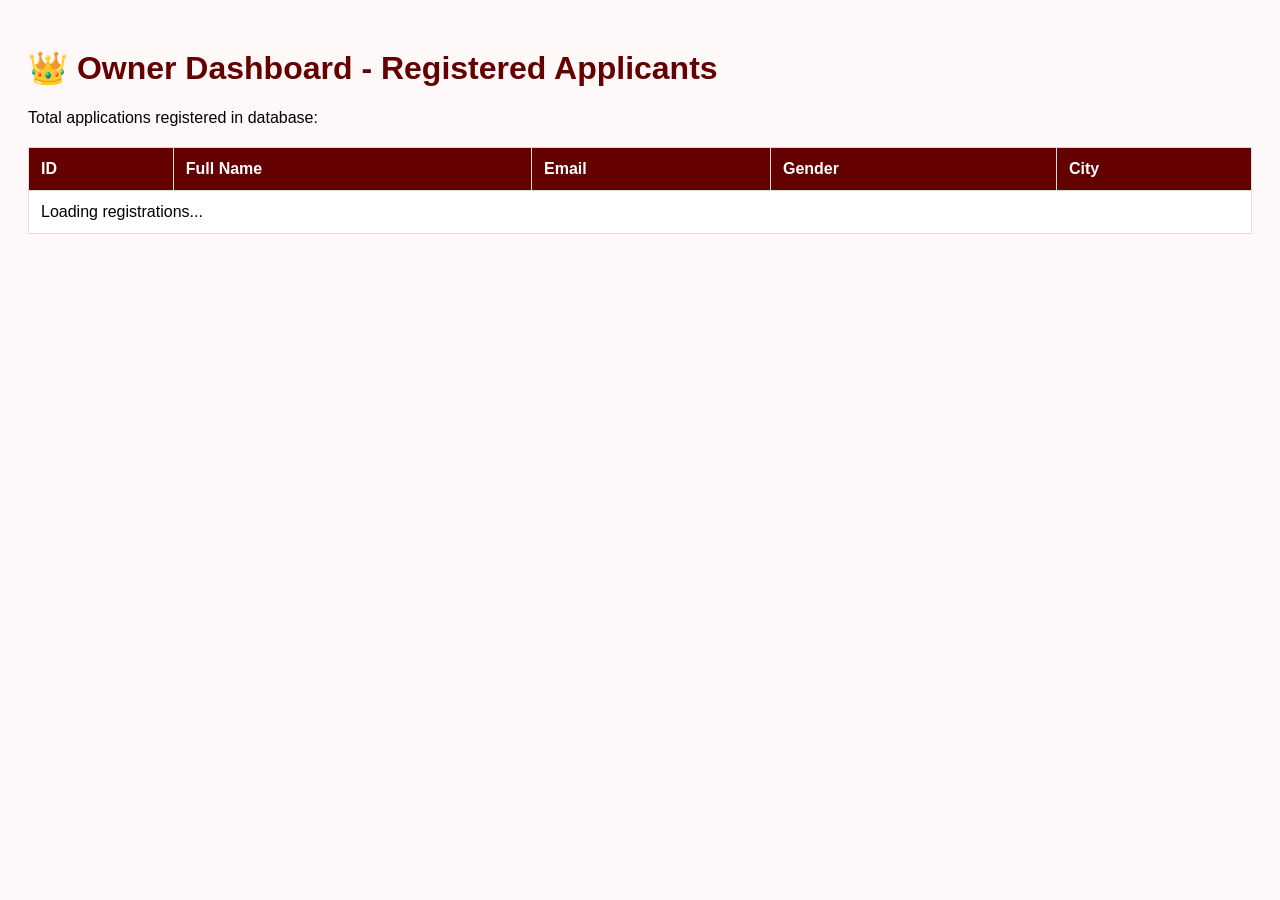
<file: admin.html>
<!DOCTYPE html>
<html lang="en">
<head>
    <meta charset="UTF-8">
    <meta name="viewport" content="width=device-width, initial-scale=1.0">
    <title>Owner Dashboard | ShubhVivah.com</title>
    <style>
        body { font-family: sans-serif; padding: 20px; background: #fff8f8; }
        h1 { color: #650000; }
        table { width: 100%; border-collapse: collapse; background: white; margin-top: 20px; }
        th, td { border: 1px solid #ddd; padding: 12px; text-align: left; }
        th { background: #650000; color: white; }
        tr:nth-child(even) { background: #f9f9f9; }
    </style>
</head>
<body>

    <h1>👑 Owner Dashboard - Registered Applicants</h1>
    <p>Total applications registered in database:</p>

    <table>
        <thead>
            <tr>
                <th>ID</th>
                <th>Full Name</th>
                <th>Email</th>
                <th>Gender</th>
                <th>City</th>
            </tr>
        </thead>
        <tbody id="userTable">
            <tr><td colspan="5">Loading registrations...</td></tr>
        </tbody>
    </table>

    <script>
        async function fetchAdminData() {
            try {
                const response = await fetch("http://localhost:8080/api/auth/admin/users");
                const users = await response.json();
                const table = document.getElementById("userTable");
                table.innerHTML = "";

                users.forEach(user => {
                    table.innerHTML += `
                        <tr>
                            <td>${user.id}</td>
                            <td><strong>${user.fullName}</strong></td>
                            <td>${user.email}</td>
                            <td>${user.gender}</td>
                            <td>${user.city}</td>
                        </tr>
                    `;
                });
            } catch (error) {
                console.error(error);
            }
        }

        fetchAdminData();
    </script>
</body>
</html>
</file>
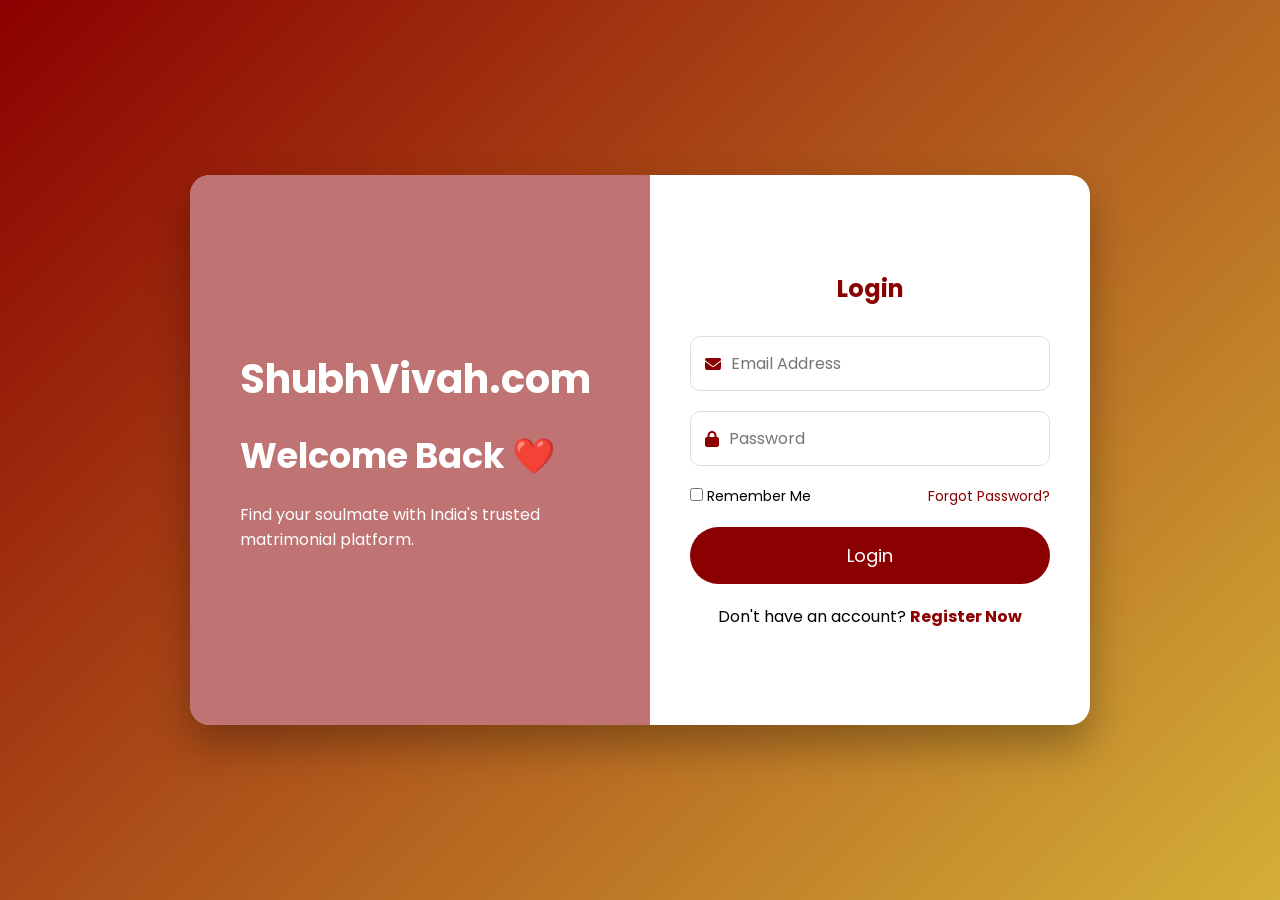
<file: login.html>
<!DOCTYPE html>
<html lang="en">

<head>
    <meta charset="UTF-8">
    <meta name="viewport" content="width=device-width, initial-scale=1.0">
    <title>Login | ShubhVivah.com</title>

    <link rel="preconnect" href="https://fonts.googleapis.com">
    <link href="https://fonts.googleapis.com/css2?family=Poppins:wght@300;400;500;600;700&display=swap" rel="stylesheet">
    <link href="https://cdnjs.cloudflare.com/ajax/libs/font-awesome/6.7.2/css/all.min.css" rel="stylesheet">
    <link rel="stylesheet" href="login.css">
</head>

<body>

    <div class="container">
        <div class="left">
            <h1>ShubhVivah.com</h1>
            <h2>Welcome Back ❤️</h2>
            <p>Find your soulmate with India's trusted matrimonial platform.</p>
        </div>

        <div class="right">
            <form id="loginForm">
                <h2>Login</h2>

                <div class="input-box">
                    <i class="fa-solid fa-envelope"></i>
                    <input type="email" id="email" placeholder="Email Address" required>
                </div>

                <div class="input-box">
                    <i class="fa-solid fa-lock"></i>
                    <input type="password" id="password" placeholder="Password" required>
                </div>

                <div class="remember">
                    <label>
                        <input type="checkbox">
                        Remember Me
                    </label>
                    <a href="#">Forgot Password?</a>
                </div>

                <button type="submit">Login</button>

                <p>
                    Don't have an account?
                    <a href="register.html">Register Now</a>
                </p>
            </form>
        </div>
    </div>

    <!-- Script connected cleanly at the bottom -->
    <script src="script.js"></script>

</body>

</html>
</file>
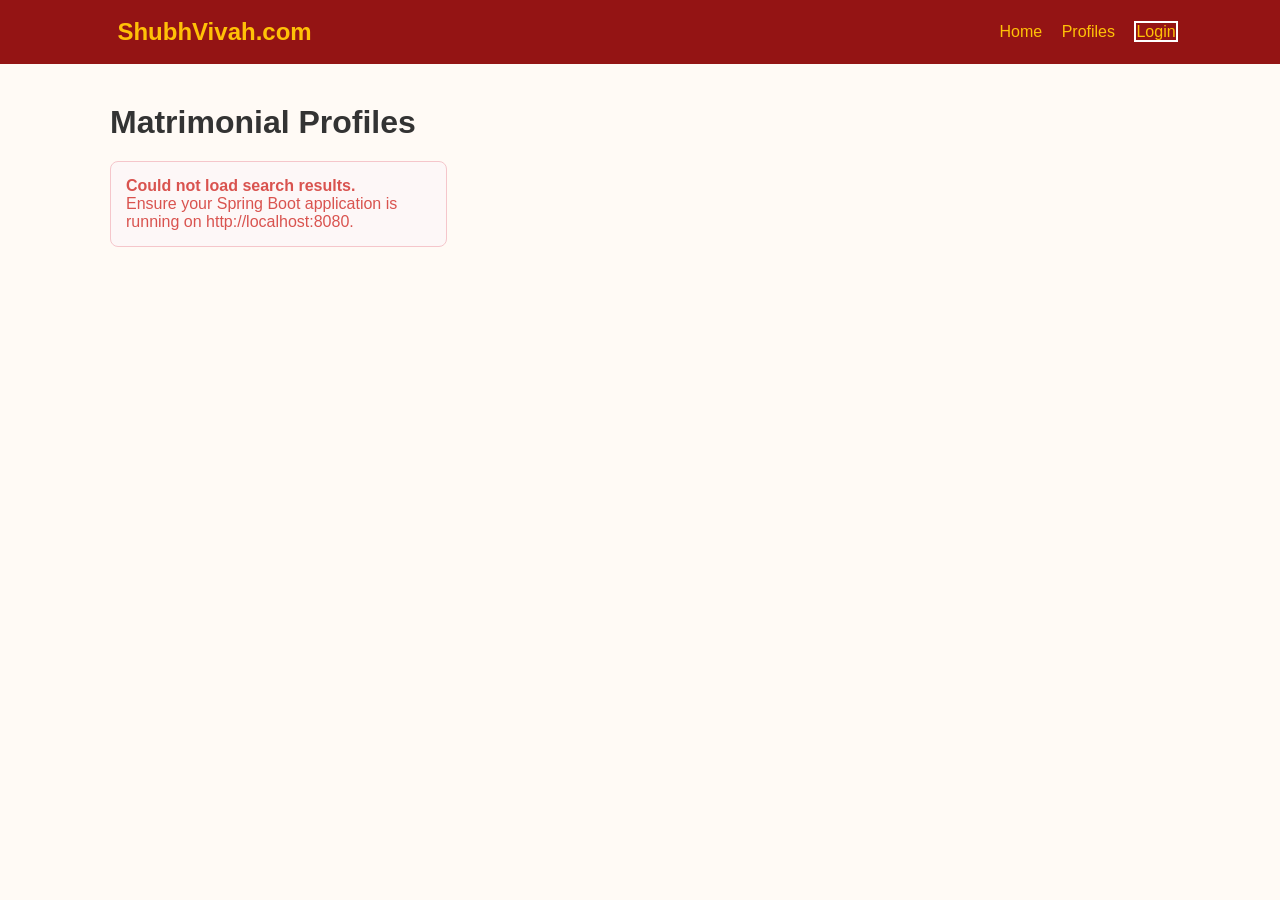
<file: profile.html>
<!DOCTYPE html>
<html lang="en">
<head>
    <meta charset="UTF-8">
    <meta name="viewport" content="width=device-width, initial-scale=1.0">
    <title>Matrimonial Profiles | ShubhVivah</title>
    <link href="https://cdnjs.cloudflare.com/ajax/libs/font-awesome/6.7.2/css/all.min.css" rel="stylesheet">
    <link rel="stylesheet" href="style.css">
    <style>
        .container {
            max-width: 1100px;
            margin: 40px auto;
            padding: 0 20px;
        }
        .profile-grid {
            display: grid;
            grid-template-columns: repeat(auto-fill, minmax(280px, 1fr));
            gap: 25px;
            margin-top: 20px;
        }
        .profile-card {
            background: #fff;
            border-radius: 12px;
            padding: 20px;
            box-shadow: 0 4px 15px rgba(0,0,0,0.08);
            border: 1px solid #eee;
            transition: transform 0.3s ease;
        }
        .profile-card:hover {
            transform: translateY(-5px);
        }
        .profile-card h3 {
            margin-top: 0;
            color: #8b0000;
        }
        .profile-card p {
            margin: 8px 0;
            color: #555;
        }
        .error-msg {
            color: #d9534f;
            background: #fdf7f7;
            padding: 15px;
            border-radius: 8px;
            border: 1px solid #f5c6cb;
        }
        .no-data {
            color: #666;
            font-size: 1.1rem;
            padding: 20px 0;
        }
        nav a {
            color: #ffc107 !important;
            text-decoration: none;
            margin-left: 15px;
        }
        nav a:hover {
            text-decoration: underline;
        }
        .interest-btn {
            background-color: #ffc107;
            color: #000;
            border: none;
            padding: 8px 12px;
            margin-top: 12px;
            border-radius: 6px;
            cursor: pointer;
            font-weight: bold;
            width: 100%;
            transition: background 0.2s;
        }
        .interest-btn:hover {
            background-color: #e0a800;
        }
    </style>
</head>
<body>

    <nav>
        <h2><a href="index.html" style="color:#ffc107; text-decoration:none;">ShubhVivah.com</a></h2>
        <div>
            <a href="index.html">Home</a>
            <a href="profile.html">Profiles</a>
            <a href="login.html" class="login">Login</a>
        </div>
    </nav>

    <div class="container">
        <h1>Matrimonial Profiles</h1>
        <div id="resultsSummary" style="color: #666; margin-bottom: 15px;"></div>
        
        <div id="profilesContainer" class="profile-grid">
            <p>Loading profiles...</p>
        </div>
    </div>

    <script>
        document.addEventListener("DOMContentLoaded", function() {
            const urlParams = new URLSearchParams(window.location.search);
            const gender = urlParams.get('gender') || '';
            const city = urlParams.get('city') || '';

            const resultsSummary = document.getElementById("resultsSummary");
            if (gender || city) {
                resultsSummary.innerHTML = `Showing results for: <strong>${gender || 'All'}</strong> ${city ? 'in <strong>' + city + '</strong>' : ''}`;
            }

            const apiUrl = `http://localhost:8080/api/auth/search?gender=${encodeURIComponent(gender)}&city=${encodeURIComponent(city)}`;

            fetch(apiUrl)
                .then(response => {
                    if (!response.ok) {
                        throw new Error("Server response failed");
                    }
                    return response.json();
                })
                .then(profiles => {
                    const container = document.getElementById("profilesContainer");
                    container.innerHTML = "";

                    if (profiles.length === 0) {
                        container.innerHTML = `<p class="no-data">No profiles found matching your search criteria. Try broadening your filters!</p>`;
                        return;
                    }

                    profiles.forEach(user => {
                        const card = document.createElement("div");
                        card.className = "profile-card";
                        card.innerHTML = `
                            <h3>${user.fullName || 'User'}</h3>
                            <p><strong>Gender:</strong> ${user.gender || 'Not specified'}</p>
                            <p><strong>City:</strong> ${user.city || 'Not specified'}</p>
                            <p><strong>Email:</strong> ${user.email || 'N/A'}</p>
                            <button class="interest-btn" onclick="sendInterest(this)">
                                <i class="fa-solid fa-heart" style="color: #d63031;"></i> Send Interest
                            </button>
                        `;
                        container.appendChild(card);
                    });
                })
                .catch(error => {
                    console.error("Fetch Error:", error);
                    document.getElementById("profilesContainer").innerHTML = `
                        <div class="error-msg">
                            <strong>Could not load search results.</strong><br>
                            Ensure your Spring Boot application is running on <code>http://localhost:8080</code>.
                        </div>
                    `;
                });
        });

        function sendInterest(btn) {
            btn.innerHTML = '<i class="fa-solid fa-check" style="color: green;"></i> Interest Sent!';
            btn.style.backgroundColor = '#fff3cd';
            btn.disabled = true;
            alert("Interest sent successfully! ❤️");
        }
    </script>
</body>
</html>
</file>
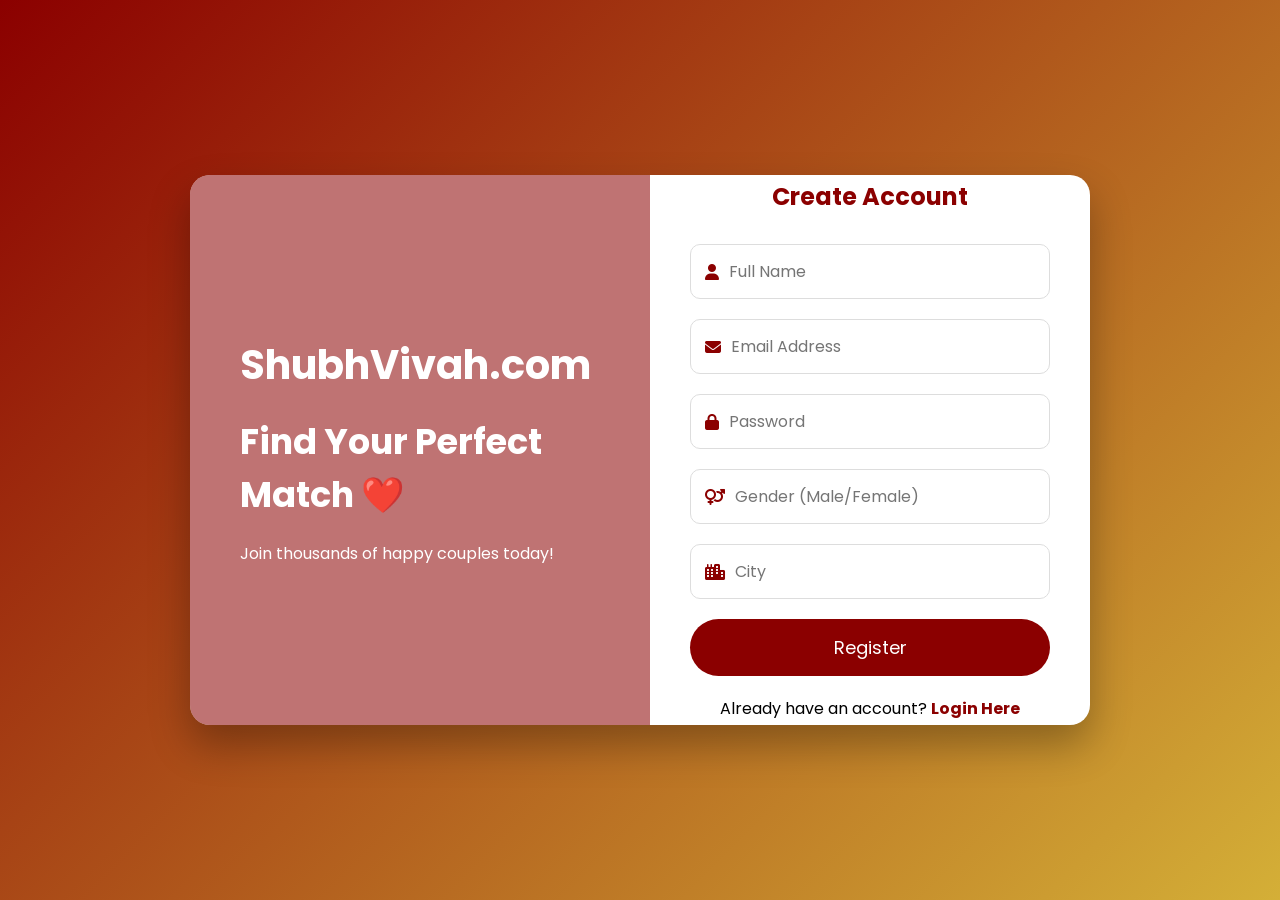
<file: register.html>
<!DOCTYPE html>
<html lang="en">

<head>
    <meta charset="UTF-8">
    <meta name="viewport" content="width=device-width, initial-scale=1.0">
    <title>Register | ShubhVivah.com</title>
    <link rel="preconnect" href="https://fonts.googleapis.com">
    <link href="https://fonts.googleapis.com/css2?family=Poppins:wght@300;400;500;600;700&display=swap" rel="stylesheet">
    <link href="https://cdnjs.cloudflare.com/ajax/libs/font-awesome/6.7.2/css/all.min.css" rel="stylesheet">
    <link rel="stylesheet" href="login.css">
</head>

<body>

    <div class="container">
        <div class="left">
            <h1>ShubhVivah.com</h1>
            <h2>Find Your Perfect Match ❤️</h2>
            <p>Join thousands of happy couples today!</p>
        </div>

        <div class="right">
            <form id="registerForm">
                <h2>Create Account</h2>

                <div class="input-box">
                    <i class="fa-solid fa-user"></i>
                    <input type="text" id="fullName" placeholder="Full Name" required>
                </div>

                <div class="input-box">
                    <i class="fa-solid fa-envelope"></i>
                    <input type="email" id="email" placeholder="Email Address" required>
                </div>

                <div class="input-box">
                    <i class="fa-solid fa-lock"></i>
                    <input type="password" id="password" placeholder="Password" required>
                </div>

                <div class="input-box">
                    <i class="fa-solid fa-venus-mars"></i>
                    <input type="text" id="gender" placeholder="Gender (Male/Female)" required>
                </div>

                <div class="input-box">
                    <i class="fa-solid fa-city"></i>
                    <input type="text" id="city" placeholder="City" required>
                </div>

                <button type="submit">Register</button>

                <p>
                    Already have an account?
                    <a href="login.html">Login Here</a>
                </p>
            </form>
        </div>
    </div>

    <!-- Connected JS -->
    <script src="script.js"></script>

</body>

</html>
</file>
<file: login.css>
*{

margin:0;
padding:0;
box-sizing:border-box;
font-family:Poppins,sans-serif;

}

body{

height:100vh;

display:flex;

justify-content:center;

align-items:center;

background:linear-gradient(135deg,#8B0000,#D4AF37);

}

.container{

width:900px;

height:550px;

background:white;

border-radius:20px;

overflow:hidden;

display:flex;

box-shadow:0 20px 40px rgba(0,0,0,.3);

}

.left{

flex:1;

background:url("https://images.unsplash.com/photo-1511285560929-80b456fea0bc?w=1200") center/cover;

position:relative;

color:white;

display:flex;

flex-direction:column;

justify-content:center;

padding:50px;

}

.left::before{

content:"";

position:absolute;

inset:0;

background:rgba(139,0,0,.55);

}

.left h1,
.left h2,
.left p{

position:relative;

z-index:2;

}

.left h1{

font-size:40px;

margin-bottom:20px;

}

.left h2{

font-size:35px;

margin-bottom:20px;

}

.right{

flex:1;

display:flex;

justify-content:center;

align-items:center;

padding:40px;

}

form{

width:100%;

}

form h2{

text-align:center;

margin-bottom:30px;

color:#8B0000;

}

.input-box{

display:flex;

align-items:center;

margin-bottom:20px;

border:1px solid #ddd;

padding:14px;

border-radius:10px;

}

.input-box i{

margin-right:10px;

color:#8B0000;

}

.input-box input{

border:none;

outline:none;

width:100%;

font-size:16px;

}

.remember{

display:flex;

justify-content:space-between;

margin-bottom:20px;

font-size:14px;

}

.remember a{

text-decoration:none;

color:#8B0000;

}

button{

width:100%;

padding:15px;

border:none;

border-radius:30px;

background:#8B0000;

color:white;

font-size:18px;

cursor:pointer;

transition:.3s;

}

button:hover{

background:#650000;

transform:scale(1.02);

}

form p{

margin-top:20px;

text-align:center;

}

form p a{

color:#8B0000;

font-weight:bold;

text-decoration:none;

}
</file>
<file: style.css>
*{
    margin:0;
    padding:0;
    box-sizing:border-box;
    font-family:'Poppins',sans-serif;
}

body{
    background:#fffaf5;
    color:#333;
}

/* Navbar */

header{
    position:fixed;
    width:100%;
    top:0;
    left:0;
    z-index:1000;
}

nav{
    display:flex;
    justify-content:space-between;
    align-items:center;
    padding:18px 8%;
    background:rgba(139,0,0,0.92);
    backdrop-filter:blur(8px);
}

.logo{
    display:flex;
    align-items:center;
    gap:10px;
    color:#ffd700;
}

.logo i{
    font-size:28px;
}

.logo h2{
    color:white;
}

nav ul{
    display:flex;
    list-style:none;
    gap:35px;
}

nav ul a{
    color:white;
    text-decoration:none;
    font-weight:500;
    transition:.3s;
}

nav ul a:hover{
    color:#ffd700;
}

.buttons a{
    text-decoration:none;
    margin-left:15px;
    padding:10px 22px;
    border-radius:30px;
    transition:.3s;
}

.login{
    color:white;
    border:2px solid white;
}

.login:hover{
    background:white;
    color:#8b0000;
}

.register{
    background:#ffd700;
    color:#8b0000;
    font-weight:bold;
}

/* Hero */

.hero{
    height:100vh;
    background:url("https://images.unsplash.com/photo-1519741497674-611481863552?w=1600") center/cover;
    position:relative;
    display:flex;
    justify-content:center;
    align-items:center;
}

.overlay{
    position:absolute;
    inset:0;
    background:rgba(0,0,0,.55);
}

.hero-content{
    position:relative;
    text-align:center;
    color:white;
    width:70%;
}

.hero h1{
    font-size:58px;
    margin-bottom:20px;
    font-family:'Playfair Display',serif;
}

.hero p{
    font-size:20px;
    line-height:1.8;
    margin-bottom:35px;
}

.hero button{
    padding:15px 35px;
    border:none;
    border-radius:40px;
    cursor:pointer;
    font-size:18px;
    margin:10px;
    transition:.3s;
}

.hero button:first-child{
    background:#ffd700;
    color:#8b0000;
    font-weight:bold;
}

.outline{
    background:transparent;
    color:white;
    border:2px solid white;
}

.hero button:hover{
    transform:translateY(-4px);
}

/* Search */

.search-section{
    padding:80px 8%;
    text-align:center;
}

.search-section h2{
    color:#8b0000;
    margin-bottom:40px;
    font-size:38px;
}

.search-box{
    display:grid;
    grid-template-columns:repeat(auto-fit,minmax(180px,1fr));
    gap:20px;
}

.search-box select,
.search-box button{
    padding:15px;
    border-radius:10px;
    border:1px solid #ddd;
}

.search-box button{
    background:#8b0000;
    color:white;
    cursor:pointer;
    border:none;
}

/* Cards */

.features{
    padding:80px 8%;
    background:#fff;
}

.features h2{
    text-align:center;
    color:#8b0000;
    margin-bottom:40px;
}

.cards{
    display:grid;
    grid-template-columns:repeat(auto-fit,minmax(220px,1fr));
    gap:25px;
}

.card{
    background:white;
    padding:35px;
    border-radius:18px;
    text-align:center;
    box-shadow:0 10px 25px rgba(0,0,0,.1);
    transition:.3s;
}

.card:hover{
    transform:translateY(-10px);
}

.card i{
    font-size:45px;
    color:#8b0000;
    margin-bottom:20px;
}

/* Profiles */

.profiles{
    padding:80px 8%;
}

.profiles h2{
    text-align:center;
    color:#8b0000;
    margin-bottom:40px;
}

.profile-container{
    display:grid;
    grid-template-columns:repeat(auto-fit,minmax(250px,1fr));
    gap:30px;
}

.profile-card{
    background:white;
    border-radius:20px;
    overflow:hidden;
    text-align:center;
    box-shadow:0 10px 30px rgba(0,0,0,.15);
}

.profile-card img{
    width:100%;
    height:320px;
    object-fit:cover;
}

.profile-card h3{
    margin:15px 0 10px;
}

.profile-card button{
    margin:20px;
    padding:12px 25px;
    border:none;
    border-radius:30px;
    background:#8b0000;
    color:white;
    cursor:pointer;
}

/* Stats */

.stats{
    display:grid;
    grid-template-columns:repeat(auto-fit,minmax(200px,1fr));
    gap:25px;
    background:#8b0000;
    color:white;
    text-align:center;
    padding:70px 8%;
}

.stats h2{
    color:#ffd700;
    font-size:42px;
}

/* Premium */

.premium{
    padding:80px 8%;
}

.premium h2{
    text-align:center;
    color:#8b0000;
    margin-bottom:40px;
}

.plans{
    display:grid;
    grid-template-columns:repeat(auto-fit,minmax(250px,1fr));
    gap:30px;
}

.plan{
    background:white;
    text-align:center;
    border-radius:20px;
    padding:40px;
    box-shadow:0 10px 30px rgba(0,0,0,.12);
}

.featured{
    background:#8b0000;
    color:white;
    transform:scale(1.05);
}

.plan button{
    margin-top:25px;
    padding:12px 25px;
    border:none;
    border-radius:30px;
    cursor:pointer;
}

/* Testimonials */

.testimonials{
    padding:80px 8%;
    text-align:center;
}

.testimonial{
    max-width:700px;
    margin:auto;
    background:white;
    padding:40px;
    border-radius:20px;
    box-shadow:0 10px 25px rgba(0,0,0,.1);
}

/* Footer */

footer{
    background:#8b0000;
    color:white;
    text-align:center;
    padding:40px;
}

footer h2{
    color:#ffd700;
    margin-bottom:10px;
}

/* Responsive */

@media(max-width:900px){

nav{
    flex-direction:column;
    gap:15px;
}

nav ul{
    flex-wrap:wrap;
    justify-content:center;
}

.hero h1{
    font-size:42px;
}

.hero p{
    font-size:17px;
}

.hero-content{
    width:90%;
}

}
.hero-btn{
    display:inline-block;
    padding:15px 35px;
    text-decoration:none;
    border-radius:35px;
    background:#FFD700;
    color:#8B0000;
    font-weight:bold;
    margin:10px;
    transition:.3s;
}

.hero-btn:hover{
    transform:translateY(-5px);
}

.outline{
    background:transparent;
    color:white;
    border:2px solid white;
}
</file>
